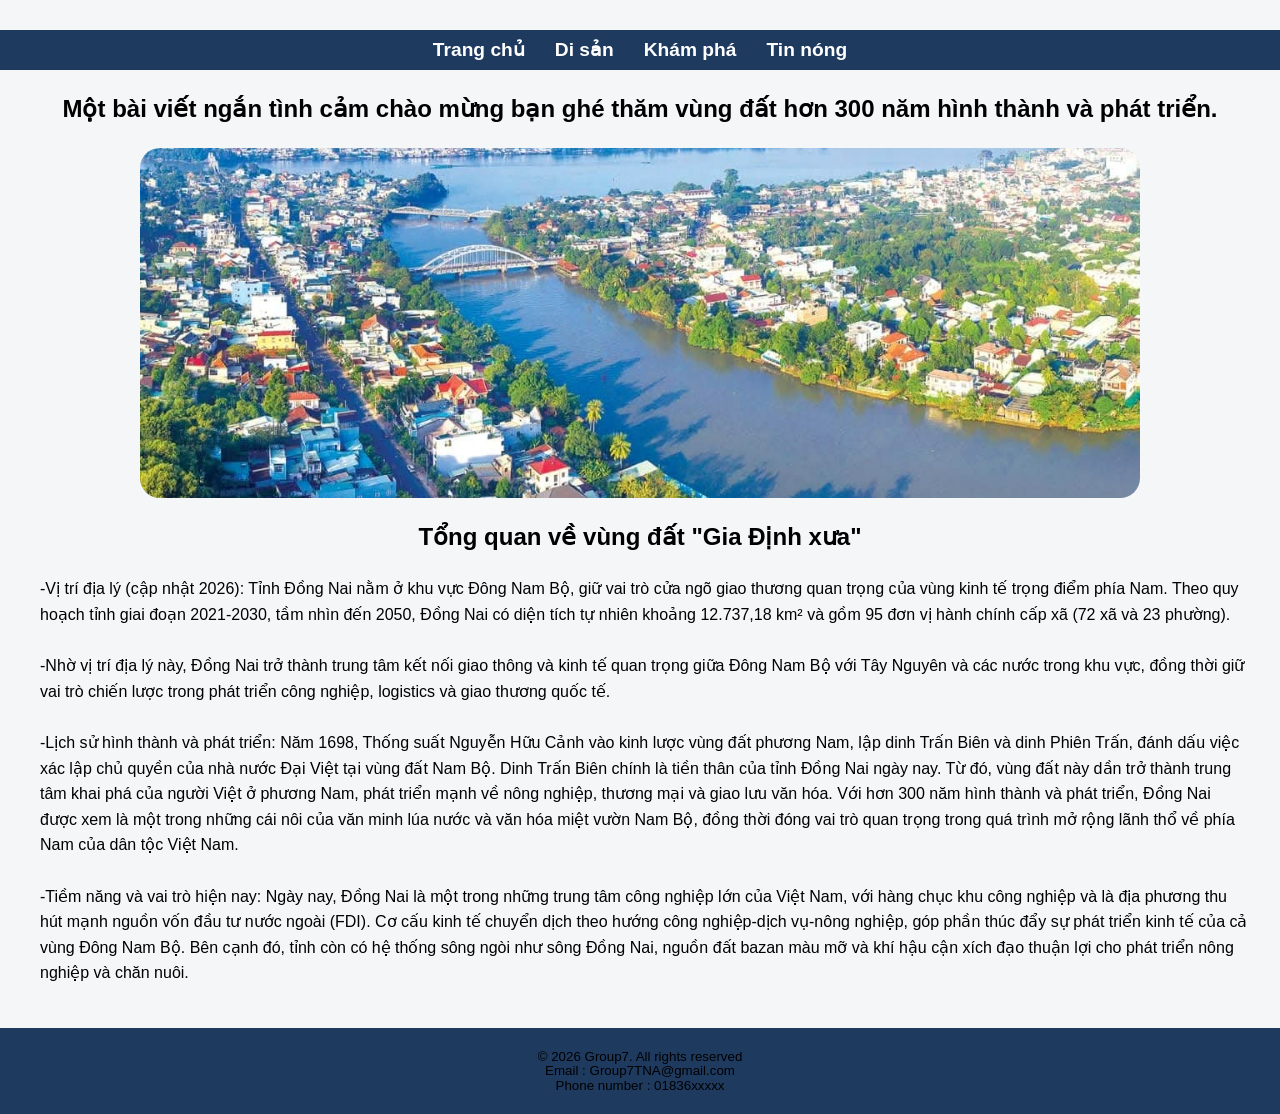
<file: index.html>
<!DOCTYPE html>
<html>
    <head>
        <meta charset="UTF-8">
        <title>Đồng Nai-Đất lành chim đậu.</title>
        <link rel="stylesheet" href="style.css">
    </head>

    <body>
        <!--thanh điều hướng-->
        <nav class="navigation-bar">
            <ul>
                <li><a href="index.html">Trang chủ</a></li>
                <li><a href="heritage.html">Di sản </a></li>
                <li><a href="exploration.html">Khám phá</a></li>
                <li><a href="news.html">Tin nóng</a></li>
            </ul>
        </nav>

       
        <section class="slide-image">
<h2> Một bài viết ngắn tình cảm chào mừng bạn ghé thăm vùng đất hơn 300 năm hình thành và phát triển. </h2>

<div class="slider">
<div class="slides">
<img src="images/img1.jpg">
<img src="images/img2.jpg">
<img src="images/img3.jpg">
<img src="images/img4.jpg">
      </div>
   </div>
</section>

<section >
    <h1>Tổng quan về vùng đất "Gia Định xưa"</h1>
    <ul class="content">
        <li>-Vị trí địa lý (cập nhật 2026):
Tỉnh Đồng Nai nằm ở khu vực Đông Nam Bộ, giữ vai trò cửa ngõ giao thương quan trọng của vùng kinh tế trọng điểm phía Nam. Theo quy hoạch tỉnh giai đoạn 2021-2030, tầm nhìn đến 2050, Đồng Nai có diện tích tự nhiên khoảng 12.737,18 km² và gồm 95 đơn vị hành chính cấp xã (72 xã và 23 phường).</li> <br>
        <li>-Nhờ vị trí địa lý này, Đồng Nai trở thành trung tâm kết nối giao thông và kinh tế quan trọng giữa Đông Nam Bộ với Tây Nguyên và các nước trong khu vực, đồng thời giữ vai trò chiến lược trong phát triển công nghiệp, logistics và giao thương quốc tế.</li> <br>
        <li>-Lịch sử hình thành và phát triển:
Năm 1698, Thống suất Nguyễn Hữu Cảnh vào kinh lược vùng đất phương Nam, lập dinh Trấn Biên và dinh Phiên Trấn, đánh dấu việc xác lập chủ quyền của nhà nước Đại Việt tại vùng đất Nam Bộ. Dinh Trấn Biên chính là tiền thân của tỉnh Đồng Nai ngày nay. Từ đó, vùng đất này dần trở thành trung tâm khai phá của người Việt ở phương Nam, phát triển mạnh về nông nghiệp, thương mại và giao lưu văn hóa. Với hơn 300 năm hình thành và phát triển, Đồng Nai được xem là một trong những cái nôi của văn minh lúa nước và văn hóa miệt vườn Nam Bộ, đồng thời đóng vai trò quan trọng trong quá trình mở rộng lãnh thổ về phía Nam của dân tộc Việt Nam.  </li> <br>
        <li>-Tiềm năng và vai trò hiện nay:
Ngày nay, Đồng Nai là một trong những trung tâm công nghiệp lớn của Việt Nam, với hàng chục khu công nghiệp và là địa phương thu hút mạnh nguồn vốn đầu tư nước ngoài (FDI). Cơ cấu kinh tế chuyển dịch theo hướng công nghiệp-dịch vụ-nông nghiệp, góp phần thúc đẩy sự phát triển kinh tế của cả vùng Đông Nam Bộ. Bên cạnh đó, tỉnh còn có hệ thống sông ngòi như sông Đồng Nai, nguồn đất bazan màu mỡ và khí hậu cận xích đạo thuận lợi cho phát triển nông nghiệp và chăn nuôi.</li> <br>
    </ul>
</section> 

    <footer class="footer">
        <p>© 2026 Group7. All rights reserved</p>
        <p>Email : Group7TNA@gmail.com</p>
        <p>Phone number : 01836xxxxx</p>
    </footer>
    </body>
</html>
</file>
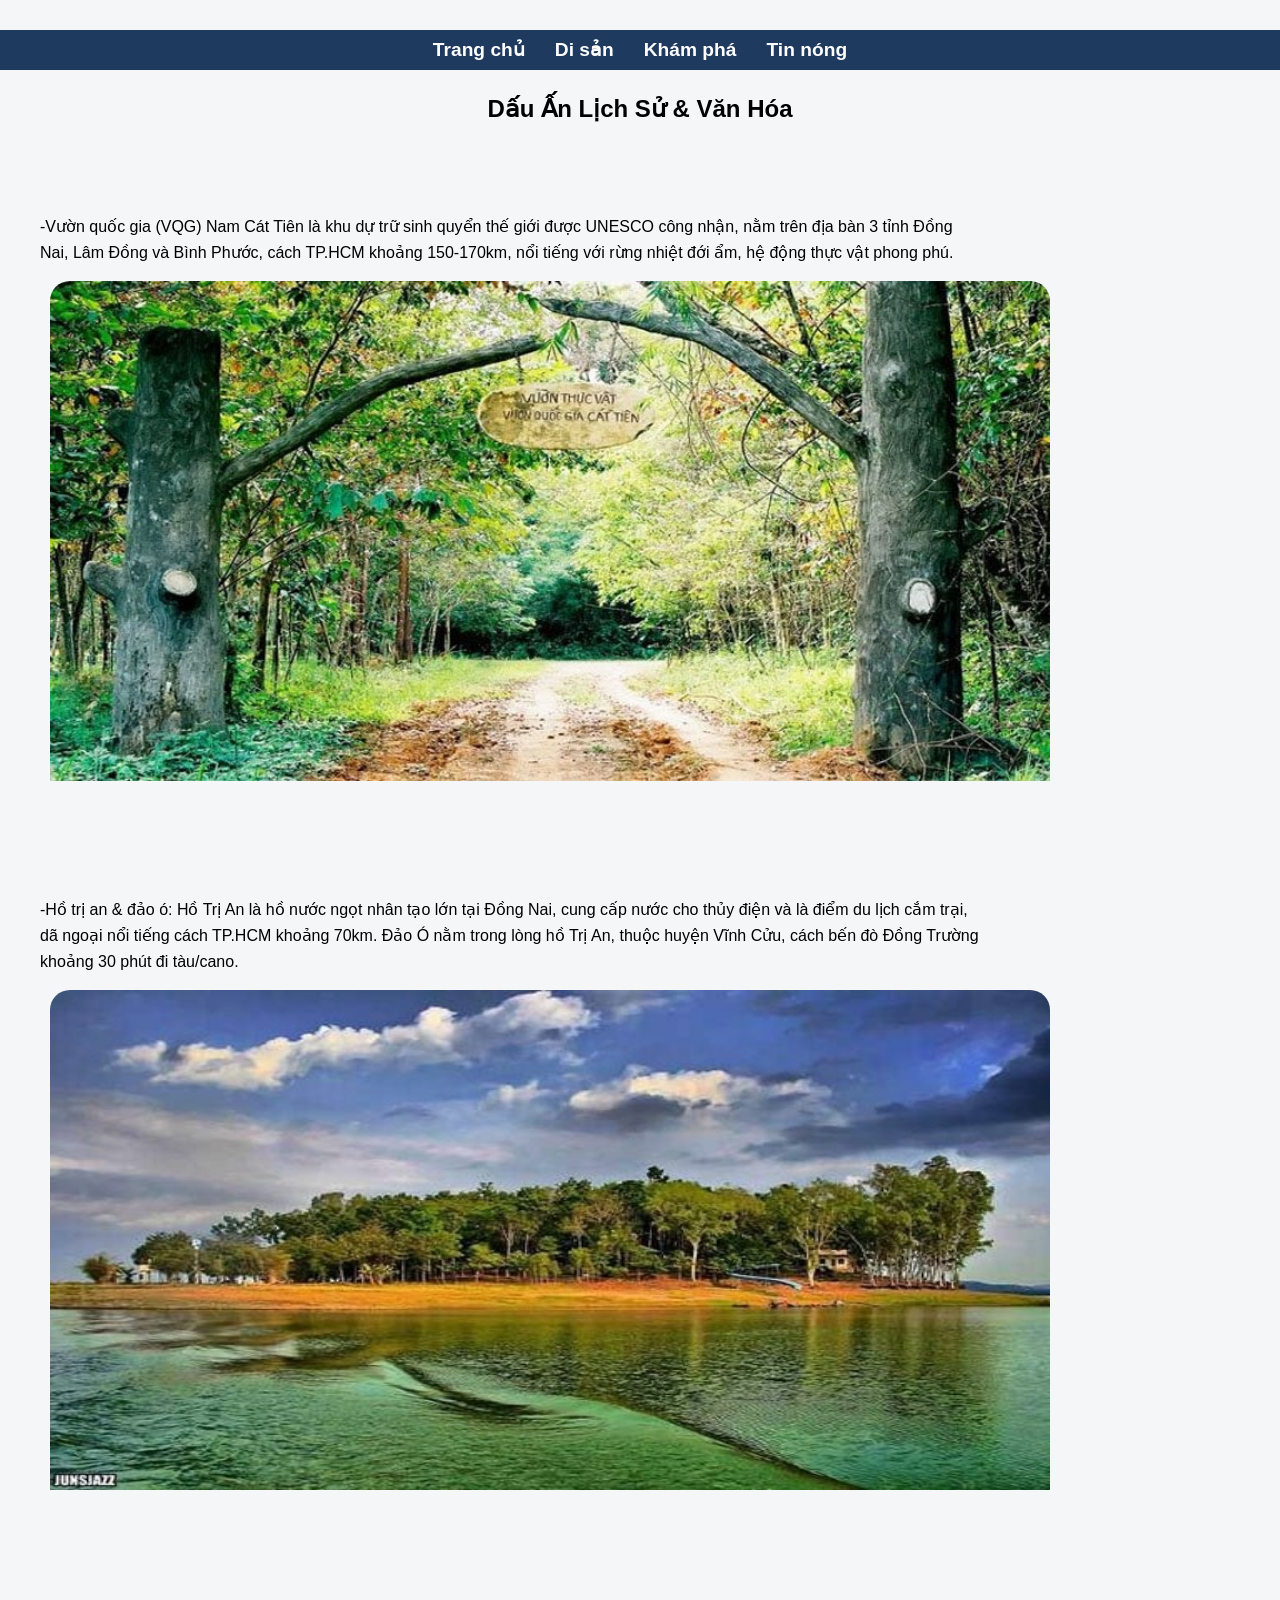
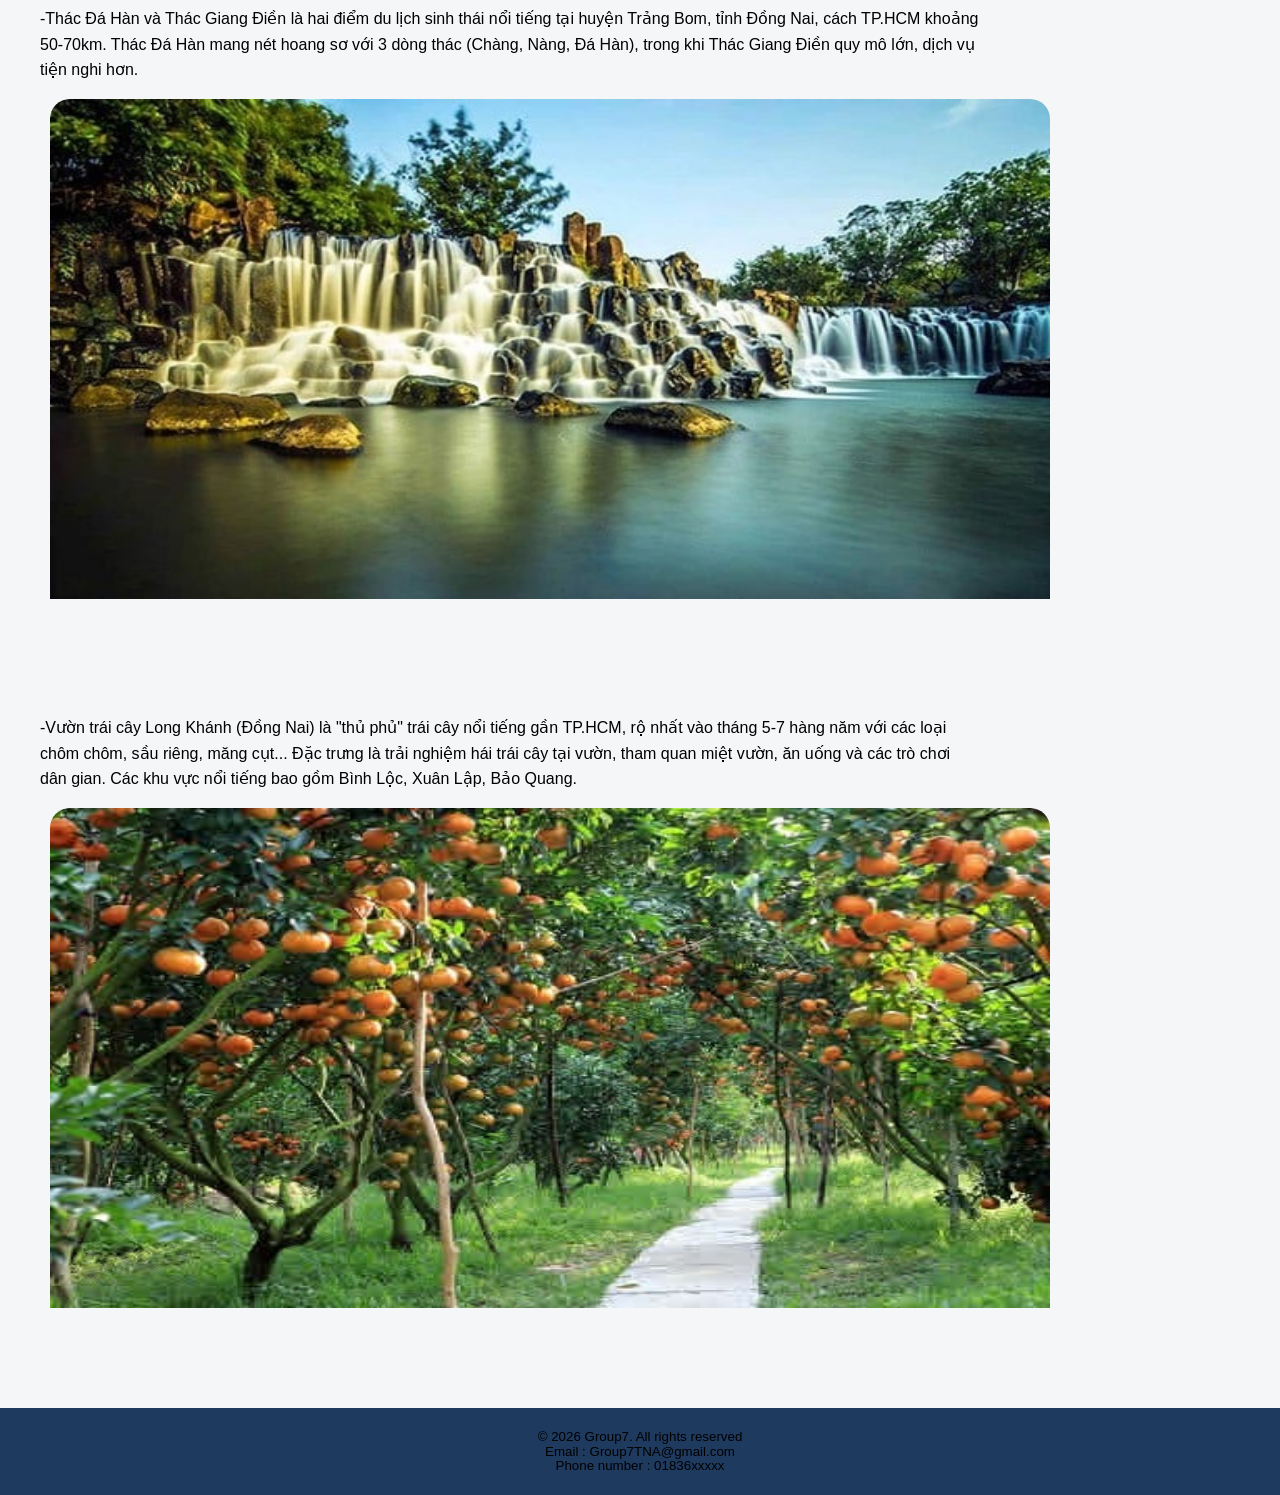
<file: exploration.html>
<!DOCTYPE html>
<html>
    <head>
        <meta charset="UTF-8">
        <title>Đồng Nai-Đất lành chim đậu.</title>
        <link rel="stylesheet" href="style.css">
    </head>

    <body>
        <!--thanh điều hướng-->
        <nav class="navigation-bar">
            <ul>
                <li><a href="index.html">Trang chủ</a></li>
                <li><a href="heritage.html">Di sản </a></li>
                <li><a href="exploration.html">Khám phá</a></li>
                <li><a href="news.html">Tin nóng</a></li>
            </ul>
        </nav>

       
       
<h2> Dấu Ấn Lịch Sử & Văn Hóa  </h2>

<section class="explore">
    <section>
        <ul>
        <li>-Vườn quốc gia (VQG) Nam Cát Tiên là khu dự trữ sinh quyển thế giới được UNESCO công nhận, nằm trên địa bàn 3 tỉnh Đồng Nai, Lâm Đồng và Bình Phước, cách TP.HCM khoảng 150-170km, nổi tiếng với rừng nhiệt đới ẩm, hệ động thực vật phong phú.</li>
       </ul>
       <img src="images/img10.jpg">
    </section>
    <section>
        <ul>
        <li>-Hồ trị an & đảo ó: Hồ Trị An là hồ nước ngọt nhân tạo lớn tại Đồng Nai, cung cấp nước cho thủy điện và là điểm du lịch cắm trại, dã ngoại nổi tiếng cách TP.HCM khoảng 70km. Đảo Ó nằm trong lòng hồ Trị An, thuộc huyện Vĩnh Cửu, cách bến đò Đồng Trường khoảng 30 phút đi tàu/cano.</li>
       </ul>
       <img src="images/img11.jpg">
    </section>
    <section>
        <ul>
        <li>-Thác Đá Hàn và Thác Giang Điền là hai điểm du lịch sinh thái nổi tiếng tại huyện Trảng Bom, tỉnh Đồng Nai, cách TP.HCM khoảng 50-70km. Thác Đá Hàn mang nét hoang sơ với 3 dòng thác (Chàng, Nàng, Đá Hàn), trong khi Thác Giang Điền quy mô lớn, dịch vụ tiện nghi hơn. </li>
       </ul>
       <img src="images/img13.jpg">
    </section>
    <section>
        <ul>
        <li>-Vườn trái cây Long Khánh (Đồng Nai) là "thủ phủ" trái cây nổi tiếng gần TP.HCM, rộ nhất vào tháng 5-7 hàng năm với các loại chôm chôm, sầu riêng, măng cụt... Đặc trưng là trải nghiệm hái trái cây tại vườn, tham quan miệt vườn, ăn uống và các trò chơi dân gian. Các khu vực nổi tiếng bao gồm Bình Lộc, Xuân Lập, Bảo Quang.</li>
       </ul>
       <img src="images/img15.jpg">
    </section>
</section>

    <footer class="footer">
        <p>© 2026 Group7. All rights reserved</p>
        <p>Email : Group7TNA@gmail.com</p>
        <p>Phone number : 01836xxxxx</p>
    </footer>
    </body>
</html>
</file>
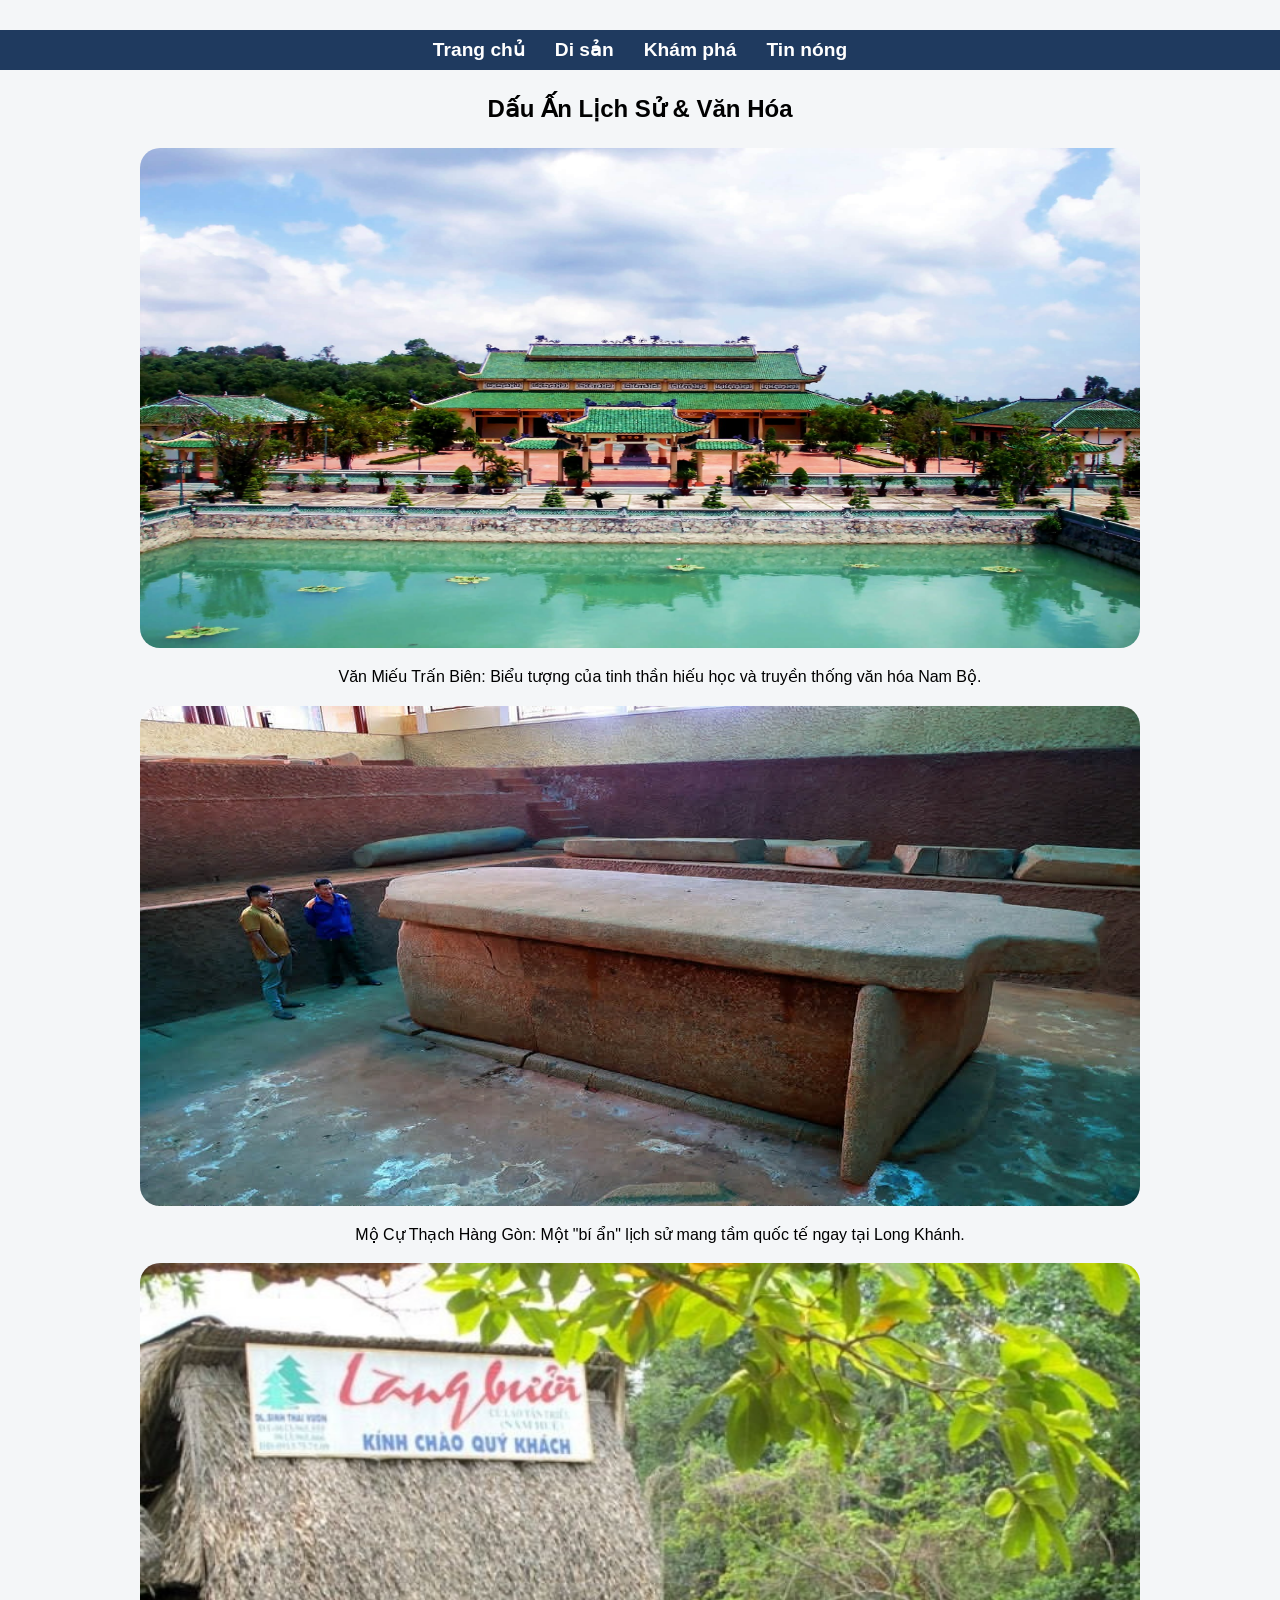
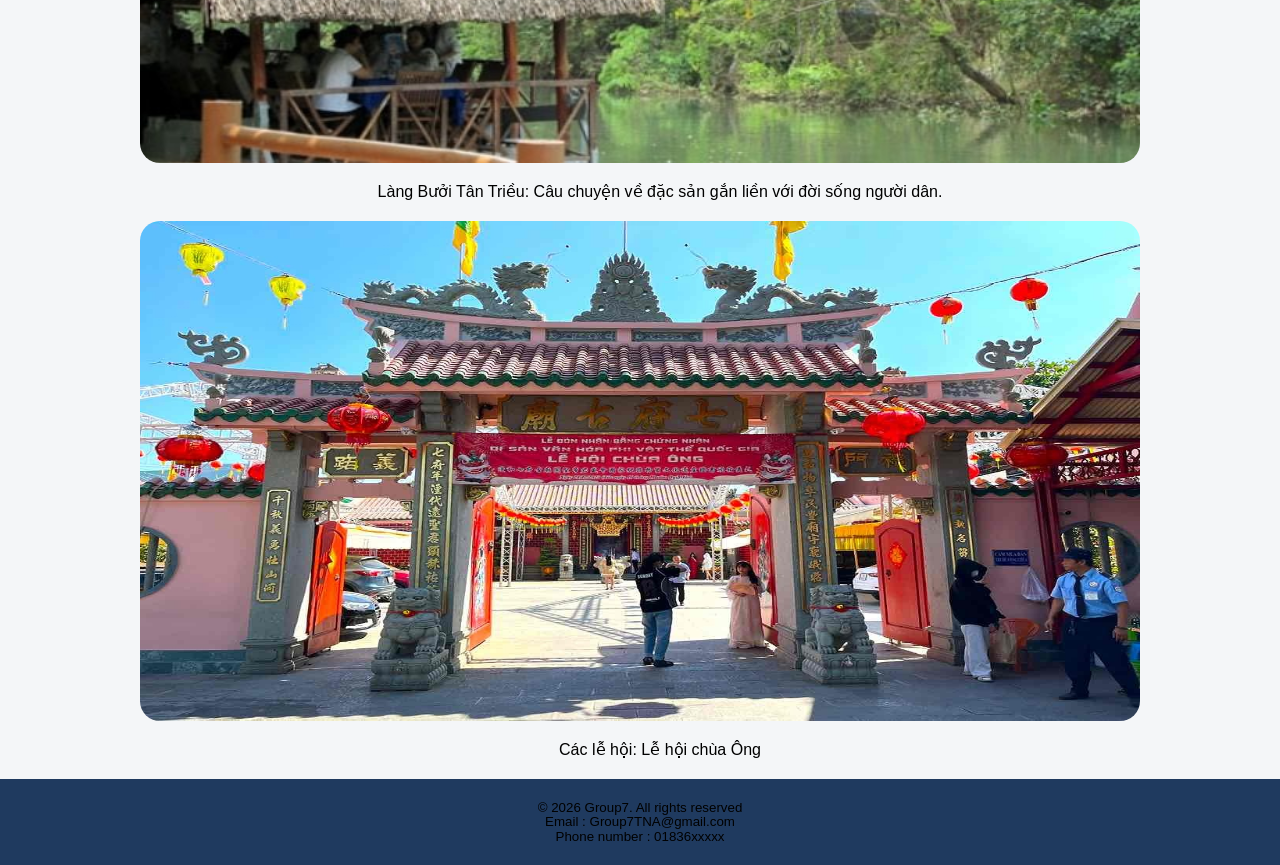
<file: heritage.html>
<!DOCTYPE html>
<html>
    <head>
        <meta charset="UTF-8">
        <title>Đồng Nai-Đất lành chim đậu.</title>
        <link rel="stylesheet" href="style.css">
    </head>

    <body>
        <!--thanh điều hướng-->
        <nav class="navigation-bar">
            <ul>
                <li><a href="index.html">Trang chủ</a></li>
                <li><a href="heritage.html">Di sản </a></li>
                <li><a href="exploration.html">Khám phá</a></li>
                <li><a href="news.html">Tin nóng</a></li>
            </ul>
        </nav>

       
       
<h2> Dấu Ấn Lịch Sử & Văn Hóa  </h2>

<section class="disan">
    <section>
        <img src="images/img5.jpg">
        <ul>
        <li>Văn Miếu Trấn Biên: Biểu tượng của tinh thần hiếu học và truyền thống văn hóa Nam Bộ.</li>
       </ul>
    </section>
    <section>
        <img src="images/img6.jpg">
        <ul>
        <li>Mộ Cự Thạch Hàng Gòn: Một "bí ẩn" lịch sử mang tầm quốc tế ngay tại Long Khánh.</li>
       </ul>
    </section>
    <section>
        <img src="images/img7.jpg">
         <ul>
        <li>Làng Bưởi Tân Triều: Câu chuyện về đặc sản gắn liền với đời sống người dân.</li>
       </ul>
    </section>
    <section class="huhu">
        <img src="images/img8.jpg">
         <ul>
        <li>Các lễ hội: Lễ hội chùa Ông</li>
       </ul>
    </section>
</section>

    <footer class="footer">
        <p>© 2026 Group7. All rights reserved</p>
        <p>Email : Group7TNA@gmail.com</p>
        <p>Phone number : 01836xxxxx</p>
    </footer>
    </body>
</html>
</file>
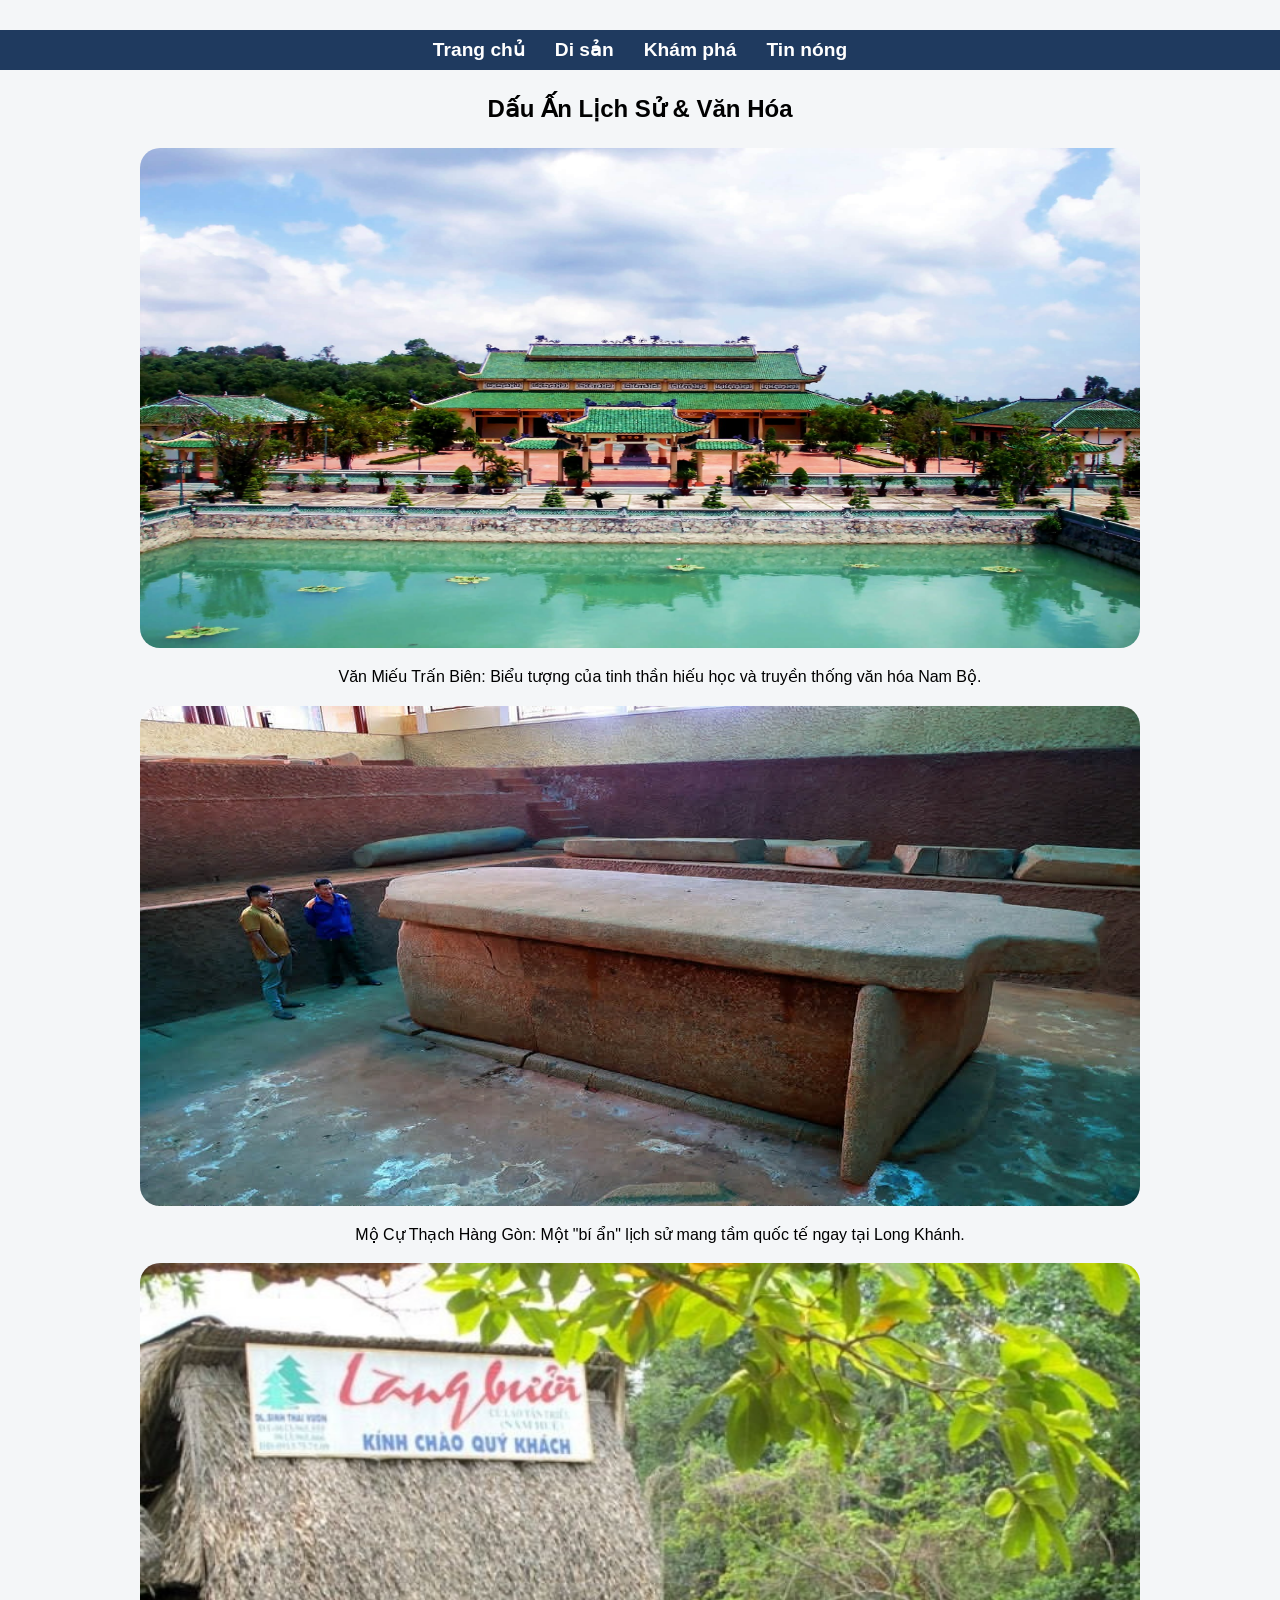
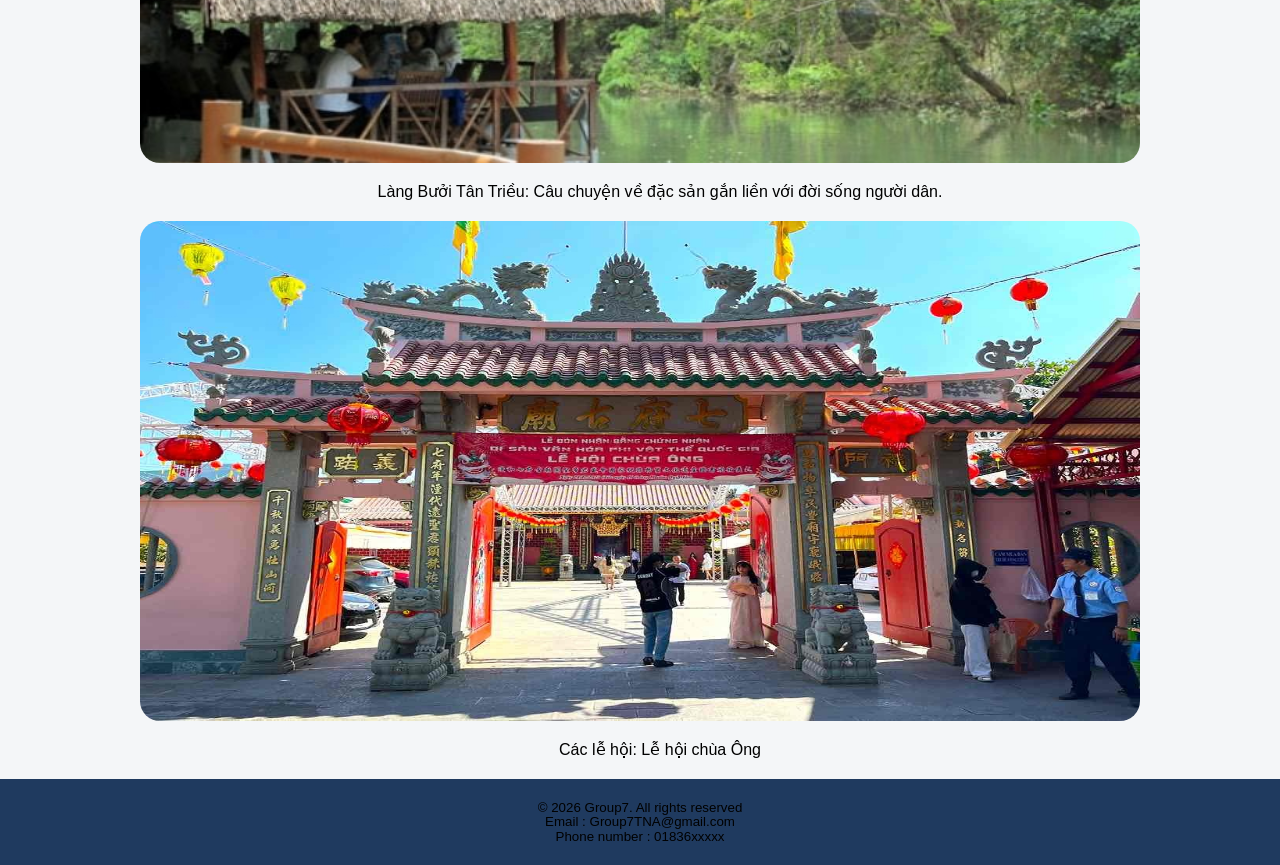
<file: history.html>
<!DOCTYPE html>
<html>
    <head>
        <meta charset="UTF-8">
        <title>Đồng Nai-Đất lành chim đậu.</title>
        <link rel="stylesheet" href="style.css">
    </head>

    <body>
        <!--thanh điều hướng-->
        <nav class="navigation-bar">
            <ul>
                <li><a href="index.html">Trang chủ</a></li>
                <li><a href="history.html">Di sản </a></li>
                <li><a href="nature.html">Khám phá</a></li>
                <li><a href="style1.html">Tin nóng</a></li>
            </ul>
        </nav>

       
       
<h2> Dấu Ấn Lịch Sử & Văn Hóa  </h2>

<section class="disan">
    <section>
        <img src="images/img5.jpg">
        <ul>
        <li>Văn Miếu Trấn Biên: Biểu tượng của tinh thần hiếu học và truyền thống văn hóa Nam Bộ.</li>
       </ul>
    </section>
    <section>
        <img src="images/img6.jpg">
        <ul>
        <li>Mộ Cự Thạch Hàng Gòn: Một "bí ẩn" lịch sử mang tầm quốc tế ngay tại Long Khánh.</li>
       </ul>
    </section>
    <section>
        <img src="images/img7.jpg">
         <ul>
        <li>Làng Bưởi Tân Triều: Câu chuyện về đặc sản gắn liền với đời sống người dân.</li>
       </ul>
    </section>
    <section class="huhu">
        <img src="images/img8.jpg">
         <ul>
        <li>Các lễ hội: Lễ hội chùa Ông</li>
       </ul>
    </section>
</section>

    <footer class="footer">
        <p>© 2026 Group7. All rights reserved</p>
        <p>Email : Group7TNA@gmail.com</p>
        <p>Phone number : 01836xxxxx</p>
    </footer>
    </body>
</html>
</file>
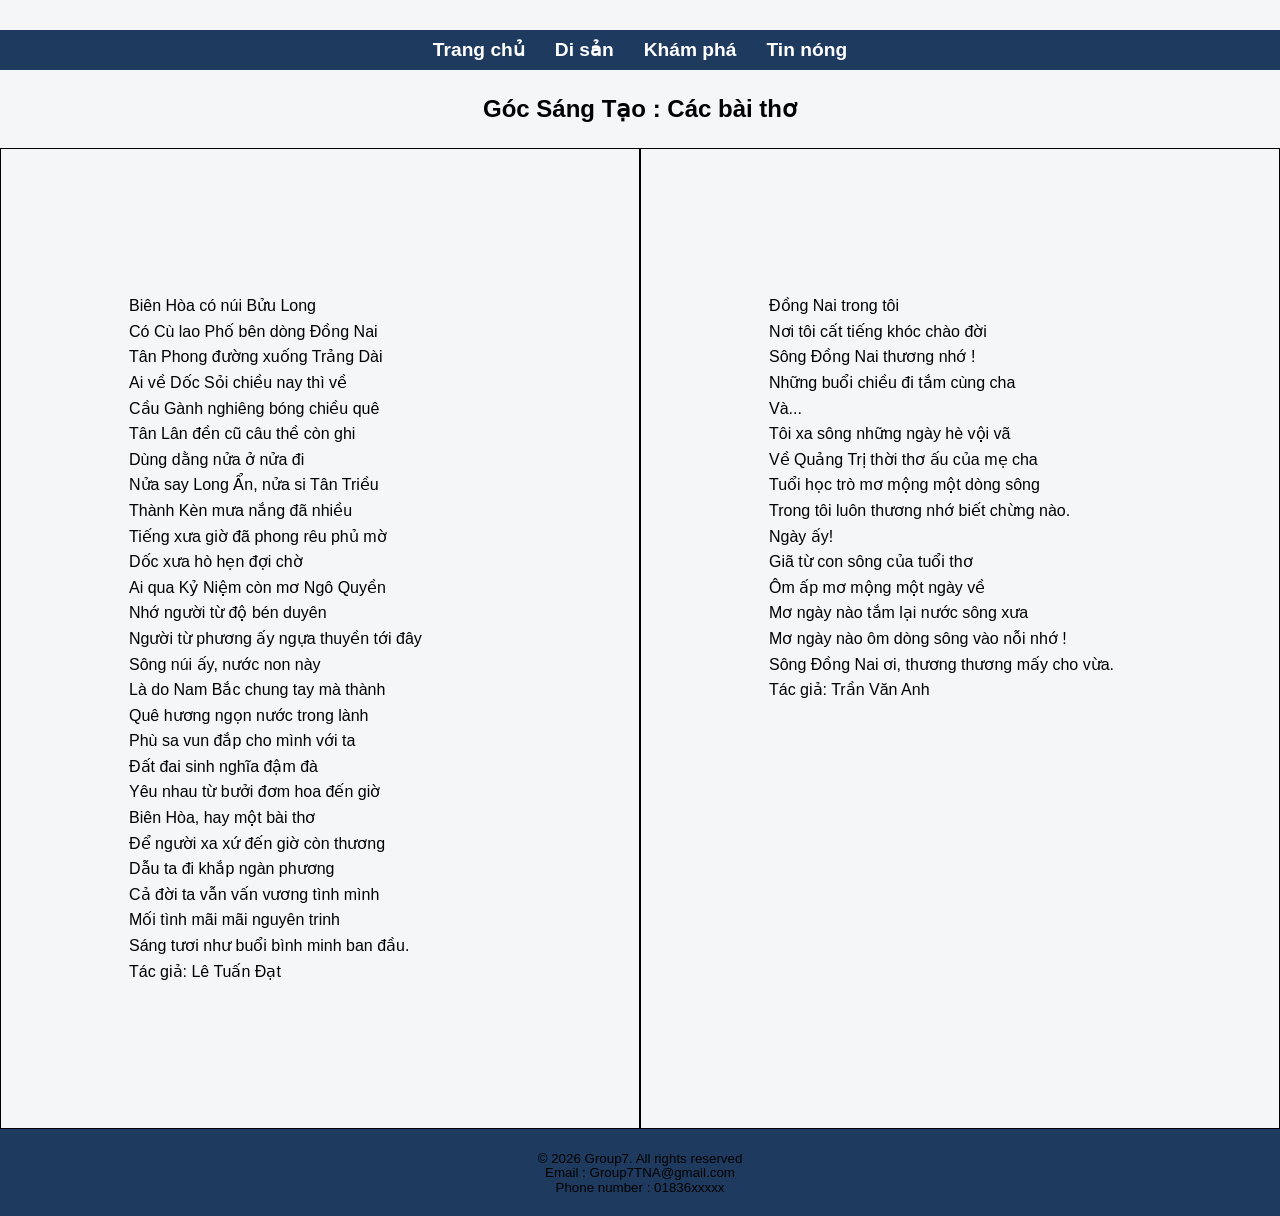
<file: news.html>
<!DOCTYPE html>
<html>
    <head>
        <meta charset="UTF-8">
        <title>Đồng Nai-Đất lành chim đậu.</title>
        <link rel="stylesheet" href="style.css">
    </head>

    <body>
        <!--thanh điều hướng-->
        <nav class="navigation-bar">
            <ul>
                <li><a href="index.html">Trang chủ</a></li>
                <li><a href="heritage.html">Di sản </a></li>
                <li><a href="exploration.html">Khám phá</a></li>
                <li><a href="news.html">Tin nóng</a></li>
            </ul>
        </nav>

       
       
<h2> Góc Sáng Tạo : Các bài thơ   </h2>

<section class="poem">
    <div class="box">
    <p>Biên Hòa có núi Bửu Long<br>
Có Cù lao Phố bên dòng Đồng Nai<br>
Tân Phong đường xuống Trảng Dài<br>
Ai về Dốc Sỏi chiều nay thì về<br>
Cầu Gành nghiêng bóng chiều quê<br>
Tân Lân đền cũ câu thề còn ghi<br>
Dùng dằng nửa ở nửa đi<br>
Nửa say Long Ẩn, nửa si Tân Triều<br>
Thành Kèn mưa nắng đã nhiều<br>
Tiếng xưa giờ đã phong rêu phủ mờ<br>
Dốc xưa hò hẹn đợi chờ<br>
Ai qua Kỷ Niệm còn mơ Ngô Quyền<br>
Nhớ người từ độ bén duyên<br>
Người từ phương ấy ngựa thuyền tới đây<br>
Sông núi ấy, nước non này<br>
Là do Nam Bắc chung tay mà thành<br>
Quê hương ngọn nước trong lành<br>
Phù sa vun đắp cho mình với ta<br>
Đất đai sinh nghĩa đậm đà<br>
Yêu nhau từ bưởi đơm hoa đến giờ<br>
Biên Hòa, hay một bài thơ<br>
Để người xa xứ đến giờ còn thương<br>
Dẫu ta đi khắp ngàn phương<br>
Cả đời ta vẫn vấn vương tình mình<br>
Mối tình mãi mãi nguyên trinh<br>
Sáng tươi như buổi bình minh ban đầu.<br>



Tác giả: Lê Tuấn Đạt</p>
</div>

<div class="box">
<p>Đồng Nai trong tôi<br>
Nơi tôi cất tiếng khóc chào đời<br>
Sông Đồng Nai thương nhớ !<br>
Những buổi chiều đi tắm cùng cha<br>
Và...<br>



Tôi xa sông những ngày hè vội vã<br>
Về Quảng Trị thời thơ ấu của mẹ cha<br>
Tuổi học trò mơ mộng một dòng sông<br>
Trong tôi luôn thương nhớ biết chừng nào.<br>



Ngày ấy!<br>



Giã từ con sông của tuổi thơ<br>
Ôm ấp mơ mộng một ngày về<br>
Mơ ngày nào tắm lại nước sông xưa<br>
Mơ ngày nào ôm dòng sông vào nỗi nhớ !<br>

Sông Đồng Nai ơi, thương thương mấy cho vừa.<br>



Tác giả: Trần Văn Anh
      </p>
      </div>
</section>

    <footer class="footer">
        <p>© 2026 Group7. All rights reserved</p>
        <p>Email : Group7TNA@gmail.com</p>
        <p>Phone number : 01836xxxxx</p>
    </footer>
    </body>
</html>
</file>
<file: style.css>
body {
    font-family: Arial, sans-serif;
    line-height: 1.6;
    background-color: #f4f6f8;
    margin: 0;
}
.navigation-bar {
    background-color: #1f3a5f;
    margin-top: 30px;
    
}

.navigation-bar ul {
    list-style: none;
    margin: 0;
    padding: 0;
    display: flex;
    justify-content: center;
}

.navigation-bar li {  
    margin: 0 15px;
    font-size:larger;
}

.navigation-bar a {
    color: white;
    text-decoration: none;
    font-weight: bold;
    line-height: 40px;
}

.navigation-bar a:hover {
    color: black;
    background: white;
}

body{
  font-family: Arial;
}

h1{
  text-align:center;
}

.slider{
  width:1000px;
  height:350px;
  overflow:hidden;
  margin:auto;
  border-radius:20px;
}

.slides{
  display:flex;
  width:400%;
  animation: slide 12s infinite;
}

.slides img{
  width:1000px;
  height:350px;
  object-fit:cover;
}

@keyframes slide{

  0%{margin-left:0}
  20%{margin-left:0}

  25%{margin-left:-1000px}
  45%{margin-left:-1000px}

  50%{margin-left:-2000px}
  70%{margin-left:-2000px}

  75%{margin-left:-3000px}
  95%{margin-left:-3000px}

  100%{margin-left:0}

}

h2 {
    text-align: center;
}

.content{
    padding-right: 30px;
    list-style: none;
}
.disan li{
    list-style: none;
    text-align: center;
}



.disan img{
    width: 1000px;
    height: 500px;
    display: block;
    margin: auto;
    border-radius: 20px;
}
.explore {
    padding-top: 50px;
}

.explore li {
    list-style: none;
    text-align: left;
    padding-right: 300px;
}
.explore img {
    width: 1000px;
    height: 500px;
    display: block ;
    margin-left: 50px ;
    border-radius: 20px;
    padding-bottom: 100px;
}

.poem {
    display: flex;
}
.box {
    width: 50%;
    padding:10%;
    border: black solid 1px;
}

.footer {
    background-color: #1f3a5f;
    padding: 15px;
    text-align: center;
    font-size: smaller;
    line-height: 1.2px;
}
</file>
